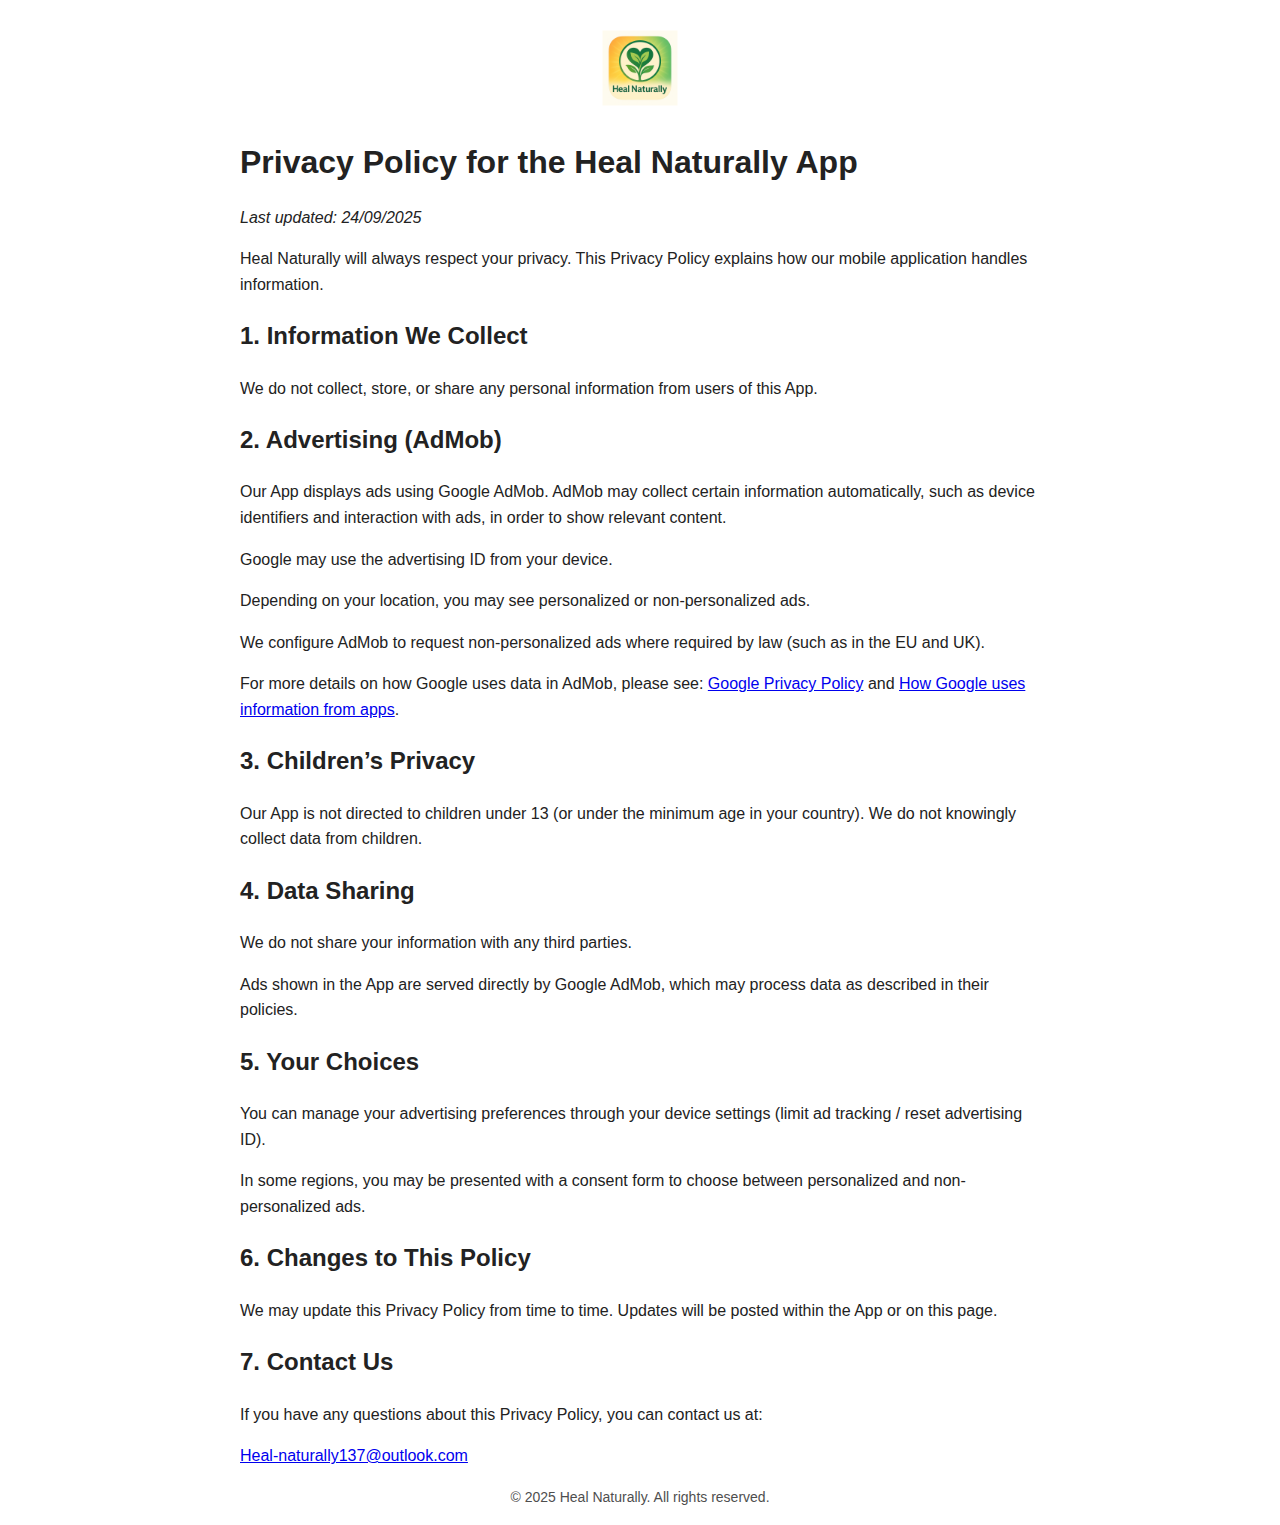
<file: index.html>
<!doctype html>
<html lang="en">
<head>
  <meta charset="utf-8">
  <meta name="viewport" content="width=device-width, initial-scale=1">
  <title>Privacy Policy · Heal Naturally</title>
  <link rel="icon" href="https://healnaturally137.github.io/HealNaturally.github.io/assets/img/favicon.png">
  <link rel="stylesheet" href="https://healnaturally137.github.io/HealNaturally.github.io/assets/css/styles.css">
</head>
<body>
  <header style="text-align: center; margin: 20px 0;">
    <a href="https://healnaturally137.github.io/HealNaturally.github.io/">
      <img src="https://healnaturally137.github.io/HealNaturally.github.io/assets/img/icon.png" 
           alt="Heal Naturally logo" 
           style="height:96px; display:block; margin:0 auto;">
    </a>
  </header>

  <!-- ✅ Added margin, max-width, and better spacing -->
  <div class="container" style="max-width: 800px; margin: 0 auto; padding: 0 20px; line-height: 1.6;">
    <h1 style="margin-bottom: 16px;">Privacy Policy for the Heal Naturally App</h1>
    <p><em>Last updated: 24/09/2025</em></p>

    <p>Heal Naturally will always respect your privacy. This Privacy Policy explains how our mobile application handles information.</p>

    <h2>1. Information We Collect</h2>
    <p>We do not collect, store, or share any personal information from users of this App.</p>

    <h2>2. Advertising (AdMob)</h2>
    <p>Our App displays ads using Google AdMob. AdMob may collect certain information automatically, such as device identifiers and interaction with ads, in order to show relevant content.</p>
    <p>Google may use the advertising ID from your device.</p>
    <p>Depending on your location, you may see personalized or non-personalized ads.</p>
    <p>We configure AdMob to request non-personalized ads where required by law (such as in the EU and UK).</p>
    <p>For more details on how Google uses data in AdMob, please see: 
      <a href="https://policies.google.com/privacy" target="_blank">Google Privacy Policy</a> and 
      <a href="https://policies.google.com/technologies/partner-sites" target="_blank">How Google uses information from apps</a>.
    </p>

    <h2>3. Children’s Privacy</h2>
    <p>Our App is not directed to children under 13 (or under the minimum age in your country). We do not knowingly collect data from children.</p>

    <h2>4. Data Sharing</h2>
    <p>We do not share your information with any third parties.</p>
    <p>Ads shown in the App are served directly by Google AdMob, which may process data as described in their policies.</p>

    <h2>5. Your Choices</h2>
    <p>You can manage your advertising preferences through your device settings (limit ad tracking / reset advertising ID).</p>
    <p>In some regions, you may be presented with a consent form to choose between personalized and non-personalized ads.</p>

    <h2>6. Changes to This Policy</h2>
    <p>We may update this Privacy Policy from time to time. Updates will be posted within the App or on this page.</p>

    <h2>7. Contact Us</h2>
    <p>If you have any questions about this Privacy Policy, you can contact us at:</p>
    <p><a href="mailto:Heal-naturally137@outlook.com">Heal-naturally137@outlook.com</a></p>
  </div>

  <footer style="text-align: center; margin: 20px 0; font-size: 14px; opacity: 0.8;">
    © 2025 Heal Naturally. All rights reserved.
  </footer>
</body>
</html>
</file>
